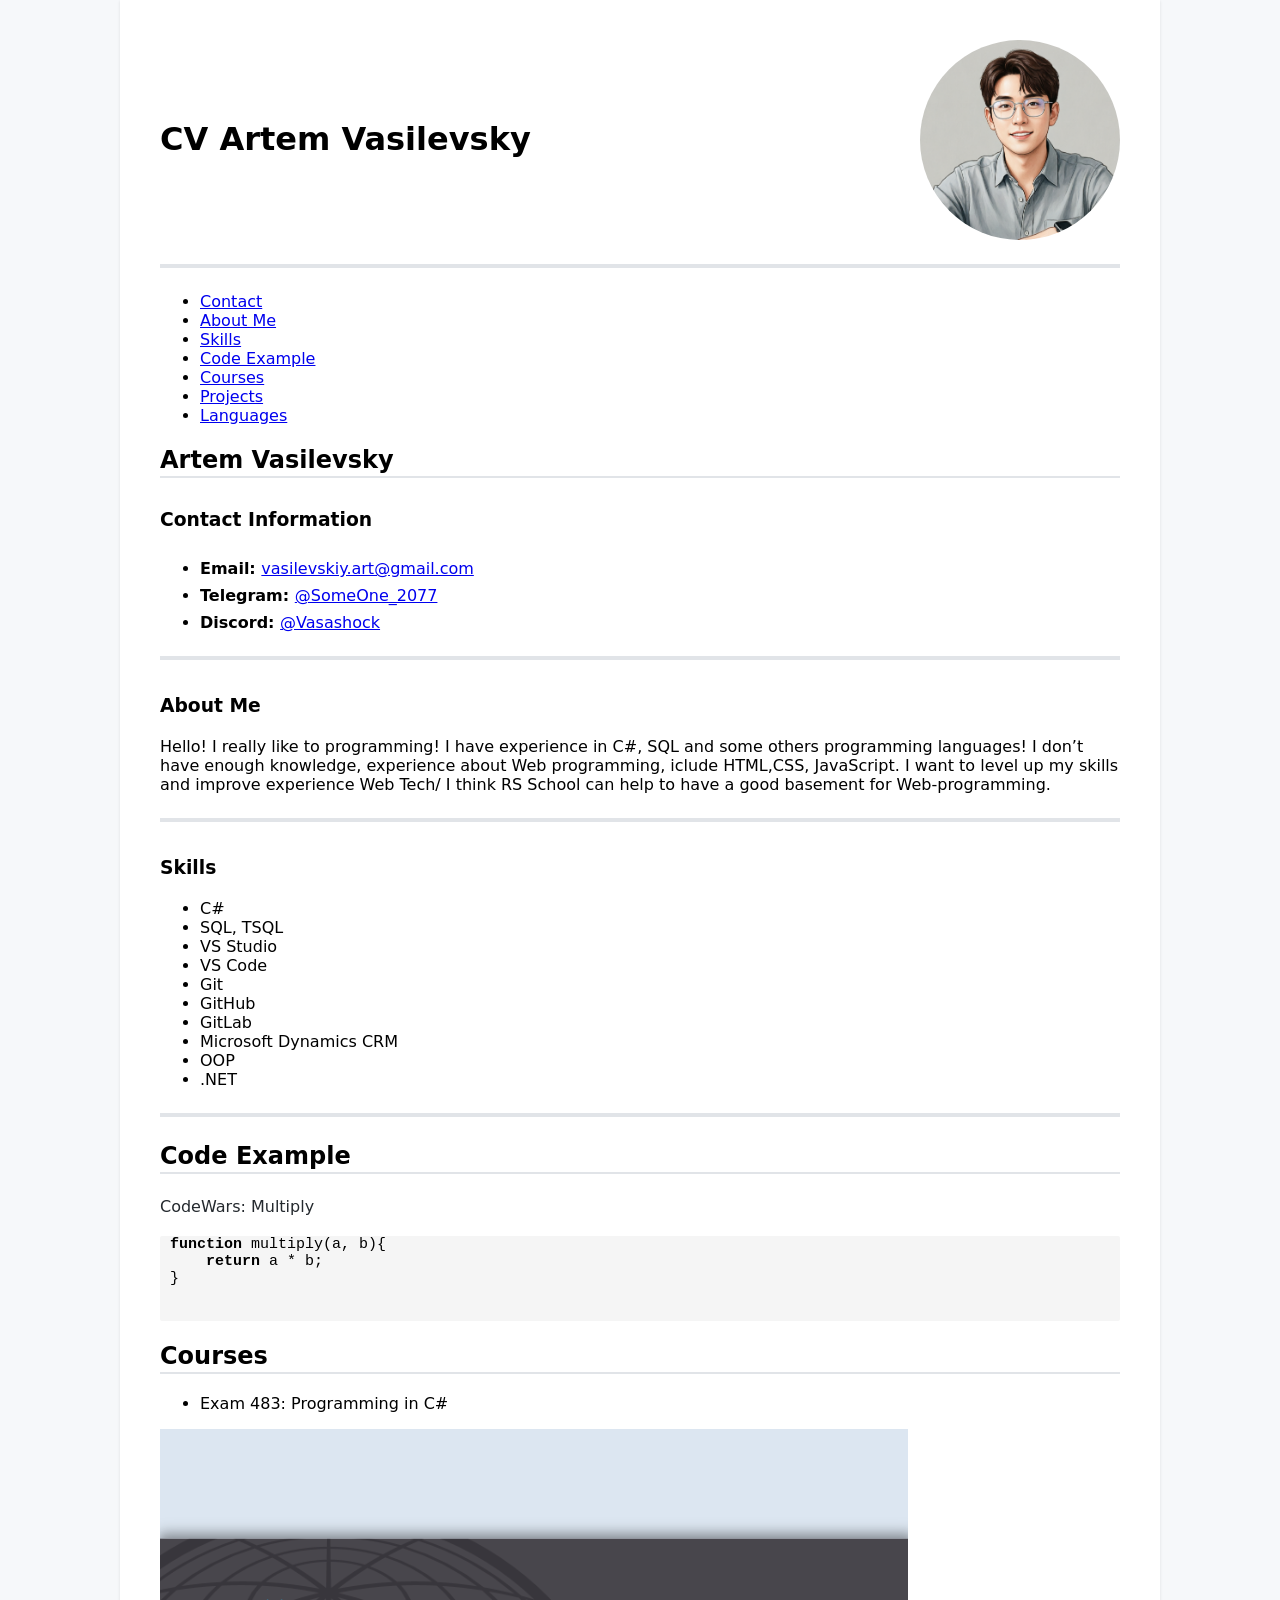
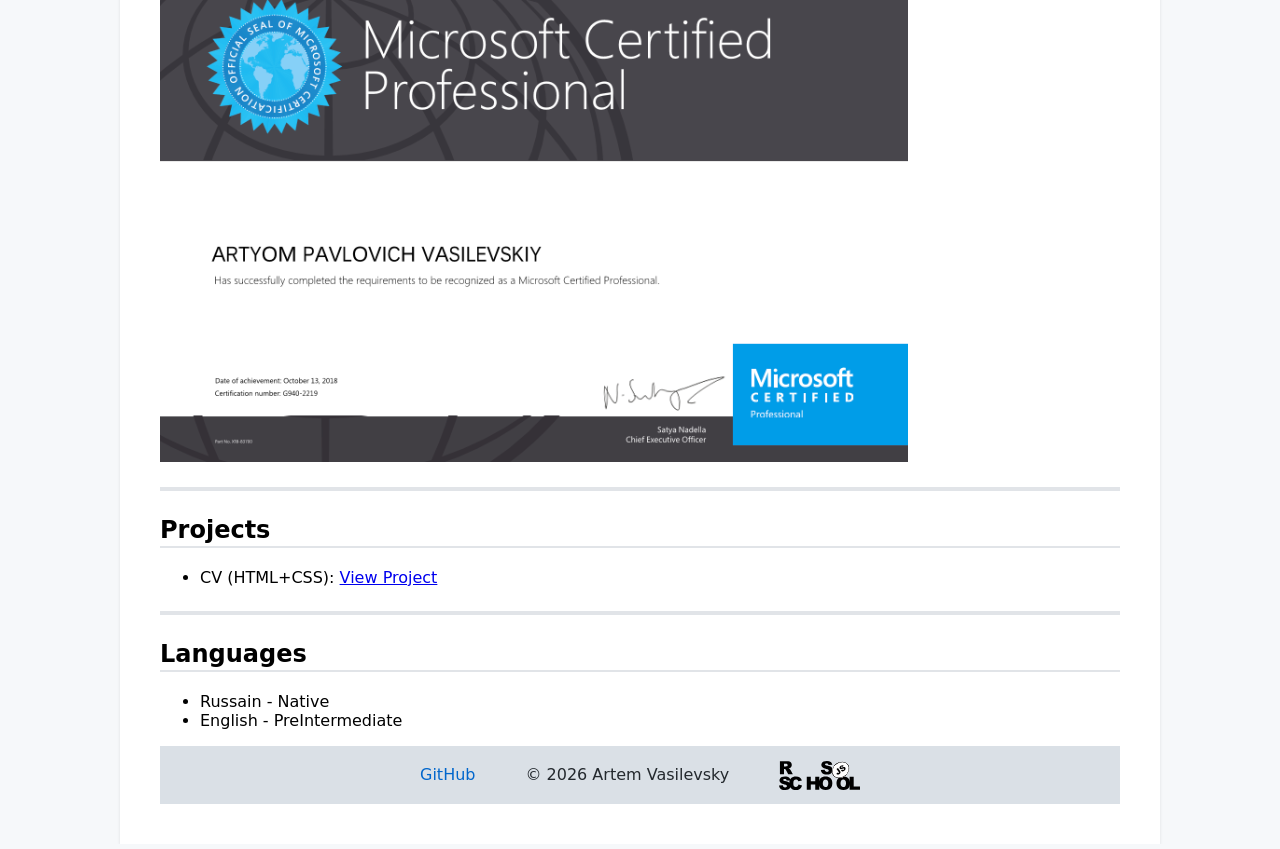
<file: index.html>
<!DOCTYPE html>
<html lang="en">

<head>
    <meta charset="utf-8">
    <meta name="description" content="Project HTML5 Artem Vasilevsky">
    <meta name="author" content="Artem Vasilevsky">
    <title>CV Artem Vasilevsky</title>
    <link rel="stylesheet" href="styles/style.css">
</head>

<body>
    <div class="container">
        <header>
            <div class="avatar-container">
                <h1>CV Artem Vasilevsky</h1>
                <img class="avatar" src="images/avatar.jpg.png" alt="author Avatar">
            </div>
            <hr>

            <nav>
                <ul>
                    <li><a href="#contact">Contact</a></li>
                    <li><a href="#about">About Me</a></li>
                    <li><a href="#skills">Skills</a></li>
                    <li><a href="#code">Code Example</a></li>
                    <li><a href="#courses">Courses</a></li>
                    <li><a href="#projects">Projects</a></li>
                    <li><a href="#lang">Languages</a></li>
                </ul>
            </nav>
        </header>
        <main>
            <h2 class="form-h2">Artem Vasilevsky</h2>
            <section id="contact">
                <h3>Contact Information</h3>
                <ul class="ul-strong">
                    <li>
                        Email:
                        <a href="mailto:vasilevskiy.art@gmail.com">vasilevskiy.art@gmail.com</a>
                    </li>
                    <li>
                        Telegram:
                        <a href="https://t.me/SomeOne_2077" target="_blank">@SomeOne_2077</a>
                    </li>
                    <li>
                        Discord:
                        <a href="https://discordapp.com/users/302721000485945346" target="_blank">@Vasashock</a>
                    </li>
                </ul>
                <hr>
            </section>

            <section id="about">
                <h3>About Me</h3>
                <div>
                    Hello! I really like to programming! I have experience in C#, SQL
                    and some others programming languages! I don’t have enough
                    knowledge, experience about Web programming, iclude HTML,CSS,
                    JavaScript. I want to level up my skills and improve experience Web
                    Tech/ I think RS School can help to have a good basement for
                    Web-programming.
                </div>
                <hr>
            </section>

            <section id="skills">
                <h3>Skills</h3>
                <ul>
                    <li class="li-skills">C#</li>
                    <li class="li-skills">SQL, TSQL</li>
                    <li class="li-skills">VS Studio</li>
                    <li class="li-skills">VS Code</li>
                    <li class="li-skills">Git</li>
                    <li class="li-skills">GitHub</li>
                    <li class="li-skills">GitLab</li>
                    <li class="li-skills">Microsoft Dynamics CRM</li>
                    <li class="li-skills">OOP</li>
                    <li class="li-skills">.NET</li>
                </ul>
                <hr>
            </section>

            <section id="code">
                <h2 class="form-h2">Code Example</h2>
                <p>CodeWars: Multiply</p>
                <div class="code-box">
                    <pre>
<code><strong>function</strong> multiply(a, b){
    <strong>return</strong> a * b;
}
        </code>
    </pre>
                </div>
            </section>

            <section id="courses">
                <h2 class="form-h2">Courses</h2>
                <ul>
                    <li>Exam 483: Programming in C#</li>
                </ul>
                <img src="images/Cert.png" alt="Programming in C# certificate">
                <hr>
            </section>
            <section id="projects">
                <h2 class="form-h2">Projects</h2>
                <ul>
                    <li>
                        CV (HTML+CSS):
                        <a href="https://vasashock.github.io/rsschool-cv/" target="_blank">View Project</a>
                    </li>
                </ul>
                <hr>
            </section>

            <section id="lang">
                <h2 class="form-h2">Languages</h2>
                <ul>
                    <li>Russain - Native</li>
                    <li>English - PreIntermediate</li>
                </ul>
            </section>
        </main>

        <footer>
            <div class="footer-content">
                <a href="https://github.com/Vasashock">GitHub</a>
                <p>&copy; 2026 Artem Vasilevsky</p>
                <a href="https://rs.school/courses/javascript-preschool-ru" target="_blank">
                    <img class="footer-logo" src="images/rs-school-logo.svg" alt="RS School Logo">
                </a>
            </div>
        </footer>
    </div>
</body>

</html>
</file>
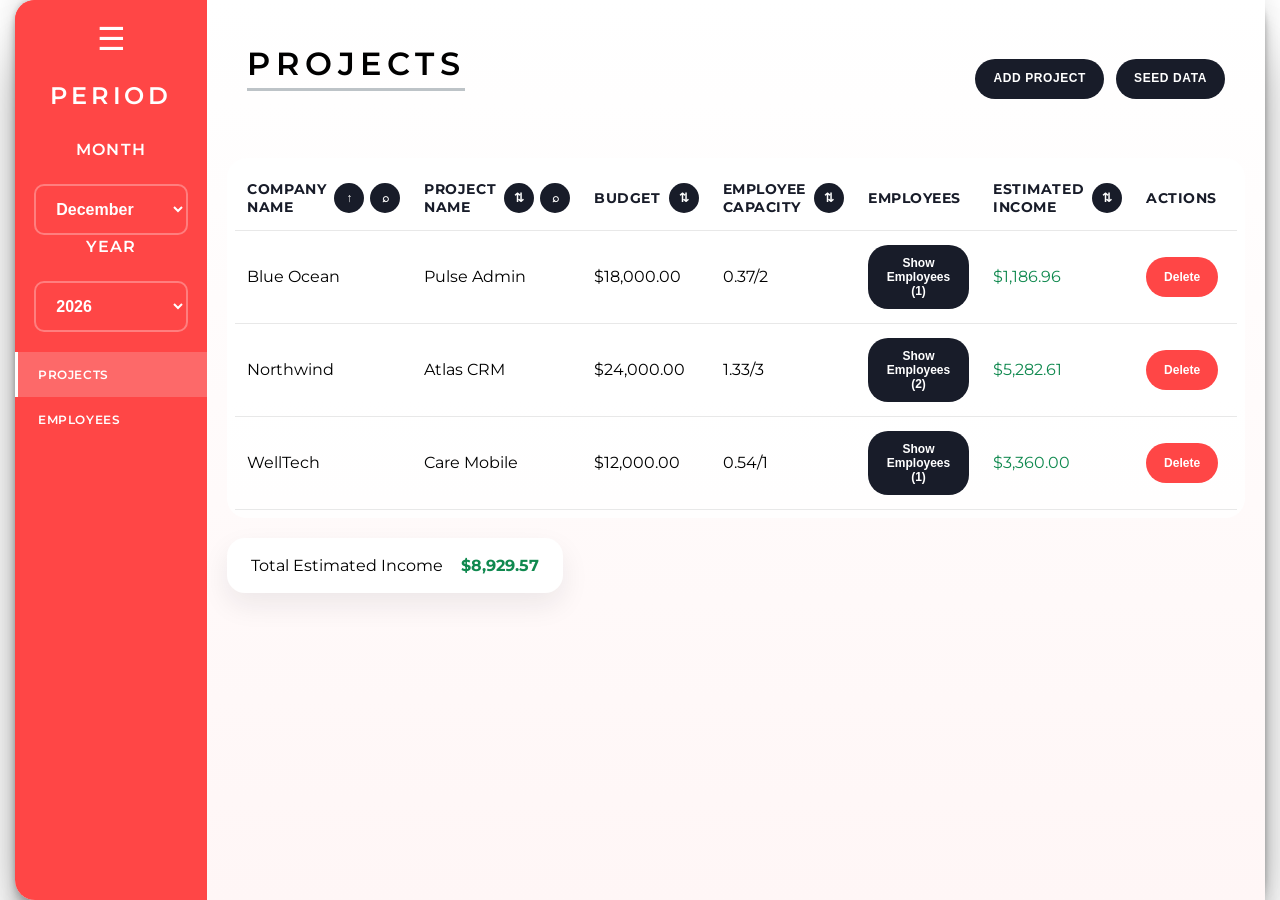
<file: dashboard/index.html>
<!DOCTYPE html>
<html lang="en">

<head>
    <meta charset="UTF-8">
    <meta name="viewport" content="width=device-width, initial-scale=1.0">
    <title>Dashboard</title>
    <link rel="stylesheet" href="./css/style.css">
    <link href="https://fonts.googleapis.com/css?family=Montserrat" rel="stylesheet">
    <link href="https://fonts.googleapis.com/css2?family=Allura&display=swap" rel="stylesheet">
    <link rel="icon" type="image/png" href="./image/visual-data.png">
</head>

<body>
    <main class="container">
        <aside class="navigation" id="sidebar">
            <button id="button-burger" aria-label="Toggle sidebar">☰</button>
            <h3 class="h3-text">Period</h3>
            <h4 class="h4-text">Month</h4>
            <select class="select-month" id="select-month">
                <option value="0" class="action-small">January</option>
                <option value="1" class="action-small">February</option>
                <option value="2" class="action-small">March</option>
                <option value="3" class="action-small">April</option>
                <option value="4" class="action-small">May</option>
                <option value="5" class="action-small">June</option>
                <option value="6" class="action-small">July</option>
                <option value="7" class="action-small">August</option>
                <option value="8" class="action-small">September</option>
                <option value="9" class="action-small">October</option>
                <option value="10" class="action-small">November</option>
                <option value="11" class="action-small">December</option>
            </select>
            <h4 class="h4-text">Year</h4>
            <select class="select-year" id="select-year">
                <option value="2025" class="action-small">2025</option>
                <option value="2026" class="action-small">2026</option>
                <option value="2027" class="action-small">2027</option>
            </select>
            <nav class="nav-links">
                <a class="nav title-project action-small active" data-view="projects">Projects</a>
                <a class="nav title-project action-small" data-view="employees">Employees</a>
            </nav>
        </aside>
        <section class="main-container">
            <div class="button-contaiter">
                <h1 id="view-title">Projects</h1>
                <button id="add-project-btn" class="add-btn action-small">Add Project</button>
                <button id="add-employee-btn" class="add-btn action-small hidden">Add Employee</button>
                <button id="add-seed-btn" class="seed-btn action-small">Seed Data</button>
            </div>
            <div id="filter-chips" class="filter-chips"></div>
            <div class="table-wrap">
                <table id="table-content">
                    <thead></thead>
                    <tbody></tbody>
                </table>
            </div>
            <div id="summary-panel" class="summary-panel"></div>
        </section>
    </main>
    <div id="overlay-root"></div>
    <script type="module" src="./js/main.js"></script>
</body>

</html>
</file>
<file: styles/style.css>
body {
  margin: 0;
  padding: 0;
  background-color: #f6f8fa;
  font-family: system-ui,  BlinkMacSystemFont, 'Segoe UI', Roboto, Oxygen, Ubuntu, Cantarell, 'Open Sans', 'Helvetica Neue', sans-serif;
}

h1,
h2,
h3 {
  font-weight: 600;
  line-height: 1.3;
}

h3 {
  padding-top: 10px;
}

p {
  font-size: 16px;
  line-height: 1.6;
  color: #24292e;
}

hr {
  margin: 24px 0;
  border: none;
  border-top: 4px solid #e1e4e8;
}

.form-h2 {
  border-bottom: 2px solid #e1e4e8;
}

.container {
  max-width: 960px;
  margin: 0 auto;
  background-color: #ffffff;
  padding: 40px;
  box-shadow: 0 1px 3px rgba(0, 0, 0, 0.1);
  min-height: 100vh;
}

li>a {
  font-weight: normal;
}

.ul-strong>li {
  padding-top: 8px;
  font-weight: bold;

}

.li-skills {
  font-weight: normal;
}

.code-box {
  padding-left: 10px;
  border-radius: 2px;
  font-family: monospace;
  font-size: 15px;
  background-color: #f5f5f5;
}

.code-box strong {
  font-weight: bold;
}

img {
  max-width: 100%;
  height: auto;
  display: block;
}


footer {
  background-color: #dae0e6;
}

.footer-content {
  max-width: 800px;
  margin: 0 auto;
  padding: 0 20px;

  display: flex;
  justify-content: center;
  align-items: center;
  gap: 50px;

}

.footer-content a {
  color: #0066cc;
  text-decoration: none;
}

.footer-content a:hover {
  text-decoration: underline;
}


.footer-logo {
  height: 30px;
  width: auto;
}

.avatar-container {
  display: flex;
  align-items: center;
  justify-content: space-between;
}

.avatar {
  width: 200px;
  height: 200px;
  border-radius: 50%;
  object-fit: cover;
  position: relative;
}
</file>
<file: dashboard/css/style.css>
* {
    box-sizing: border-box;
}

body {
    min-height: 100vh;
    background-color: white;
    margin: 0 15px;
    overflow-x: hidden;
    font-family: 'Montserrat', sans-serif;
    box-shadow: rgba(0, 0, 0, 0.25) 0 54px 55px, rgba(0, 0, 0, 0.12) 0 -12px 30px, rgba(0, 0, 0, 0.12) 0 4px 6px, rgba(0, 0, 0, 0.17) 0 12px 13px, rgba(0, 0, 0, 0.09) 0 -3px 5px;
    border-radius: 20px;
}

.container {
    display: flex;
    flex-direction: row;
    overflow: hidden;
    min-height: 100vh;
}

.navigation {
    display: flex;
    flex-direction: column;
    align-items: center;
    width: 100%;
    min-width: 150px;
    max-width: 250px;
    background-color: #FF4646;
    overflow: hidden;
    min-height: 100vh;
    border-top-left-radius: 20px;
    border-bottom-left-radius: 20px;
    transition: max-width 0.3s ease, min-width 0.3s ease, padding 0.3s ease;
}

.navigation.collapsed {
    min-width: 76px;
    max-width: 76px;
}

.navigation.collapsed .h3-text,
.navigation.collapsed .h4-text,
.navigation.collapsed select,
.navigation.collapsed .nav-links a {
    opacity: 0;
    pointer-events: none;
}

#button-burger {
    padding: 20px;
    margin: 0;
    border: none;
    background-color: #FF4646;
    color: white;
    font-size: 2rem;
    width: 100%;
    cursor: pointer;
}

h1,
h2,
h3,
h4,
p {
    margin-top: 0;
}

h3,
h4 {
    color: white;
}

select,
input {
    width: 100%;
    padding: 14px 16px;
    font-size: 16px;
    font-weight: 600;
    border: 2px solid rgba(255, 255, 255, 0.3);
    border-radius: 10px;
    background-color: transparent;
    color: inherit;
    cursor: pointer;
    transition: all 0.3s ease;
}

select option {
    background-color: #ff4757;
    color: #fff;
}

.navigation select {
    width: 80%;
    color: #fff;
}

select:hover,
input:hover {
    border-color: rgba(255, 255, 255, 0.9);
}

select:focus,
input:focus {
    outline: none;
    border-color: #fff;
    box-shadow: 0 4px 12px rgba(0, 0, 0, 0.15);
}

.main-container {
    flex-grow: 1;
    padding: 20px;
    background: linear-gradient(180deg, #ffffff 0%, #fff6f6 100%);
}

.button-contaiter {
    display: flex;
    flex-wrap: wrap;
    align-items: center;
    padding: 20px;
    gap: 12px;
}

#add-project-btn,
#add-employee-btn,
#add-seed-btn,
.table-btn,
.danger-btn,
.chip,
.icon-btn,
.link-btn {
    min-height: 40px;
    padding: 11px 18px;
    background-color: #181C29;
    border-radius: 20px;
    border: none;
    text-decoration: none;
    color: #FFFFFF;
    cursor: pointer;
    font-size: 0.75rem;
    font-weight: 600;
    transition: 0.2s ease;
}

#add-project-btn:hover,
#add-employee-btn:hover,
#add-seed-btn:hover,
.table-btn:hover,
.danger-btn:hover,
.chip:hover,
.icon-btn:hover,
.link-btn:hover {
    background-color: #ffffff;
    color: #181C29;
    border: 1px solid #FF4646;
}

.danger-btn {
    background-color: #FF4646;
}

.secondary-danger {
    background-color: #f19696;
}

.link-btn {
    background-color: transparent;
    color: #FF4646;
    padding: 0;
    min-height: auto;
}

.link-btn:hover {
    background-color: transparent;
    border: none;
    text-decoration: underline;
}

.nav-links {
    display: flex;
    flex-direction: column;
    margin-top: 20px;
    width: 100%;
}

.nav-links a.active {
    border-left-color: #ffffff;
    background-color: rgba(245, 242, 242, 0.20);
}

a {
    padding: 15px 20px;
    transition: background-color .2s ease;
    border-left: 3px solid transparent;
    cursor: pointer;
}

h1 {
    font-size: 32px;
    font-weight: 600;
    line-height: 150%;
    letter-spacing: 0.18em;
    text-transform: uppercase;
    border-bottom: 3px solid #bdc3c7;
    margin-right: auto;
}

.h3-text {
    font-size: 24px;
    font-weight: 600;
    line-height: 152%;
    letter-spacing: 0.16em;
    text-transform: uppercase;
}

.h4-text {
    font-size: 16px;
    font-weight: 600;
    line-height: 152%;
    letter-spacing: 0.08em;
    text-transform: uppercase;
}

.action-small {
    font-size: 12px;
    font-weight: 600;
    line-height: 130%;
    letter-spacing: 0.05em;
    text-transform: uppercase;
    color: #FFFFFF;
}

.hidden {
    display: none;
}

.table-wrap {
    overflow-x: auto;
    background: rgba(255, 255, 255, 0.9);
    border-radius: 20px;
    padding: 8px;
}

table {
    width: 100%;
    border-collapse: collapse;
}

th,
td {
    text-align: left;
    padding: 14px 12px;
    border-bottom: 1px solid #e8e8e8;
    vertical-align: middle;
}

th {
    color: #181C29;
    font-size: 14px;
    text-transform: uppercase;
    letter-spacing: 0.04em;
}

tbody tr:hover {
    background-color: #fff5f5;
}

.th-content {
    display: flex;
    align-items: center;
    justify-content: space-between;
    gap: 8px;
}

.th-actions {
    display: flex;
    gap: 6px;
}

.icon-btn {
    min-height: 30px;
    min-width: 30px;
    padding: 4px 8px;
    border-radius: 999px;
}

.large-icon {
    min-width: 40px;
    font-size: 24px;
    line-height: 1;
}

.has-filter {
    background-color: #FF4646;
}

.summary-panel {
    margin-top: 20px;
}

.summary-card {
    display: inline-flex;
    align-items: center;
    gap: 18px;
    padding: 18px 24px;
    border-radius: 18px;
    background: #ffffff;
    box-shadow: 0 12px 28px rgba(24, 28, 41, 0.08);
}

.filter-chips {
    display: flex;
    flex-wrap: wrap;
    gap: 8px;
    padding: 0 20px 20px;
}

.chip {
    background-color: #ffe7e7;
    color: #181C29;
}

.clear-chip {
    background-color: #181C29;
    color: white;
}

.positive-text {
    color: #10894f;
}

.negative-text {
    color: #d7263d;
}

.warning-text {
    color: #f59f00;
    font-weight: 700;
}

.empty-state {
    text-align: center;
    color: #7f8c8d;
    padding: 28px;
}

.tall {
    min-height: 140px;
    display: grid;
    place-items: center;
}

.action-group {
    display: flex;
    flex-wrap: wrap;
    gap: 8px;
}

.cell-select,
.cell-input {
    border: 1px solid #d9d9d9;
    background-color: white;
    color: #181C29;
    min-width: 120px;
}

.cell-input {
    cursor: text;
}

.modal-backdrop {
    position: fixed;
    inset: 0;
    background: rgba(24, 28, 41, 0.55);
    display: flex;
    justify-content: center;
    align-items: center;
    padding: 20px;
    z-index: 50;
}

.modal-window {
    width: min(720px, 100%);
    max-height: 90vh;
    overflow: auto;
    background: white;
    border-radius: 24px;
    padding: 24px;
    box-shadow: 0 24px 48px rgba(0, 0, 0, 0.18);
}

.drawer-like {
    width: min(520px, 100%);
}

.wide-modal {
    width: min(1100px, 100%);
}

.modal-header {
    display: flex;
    align-items: center;
    justify-content: space-between;
    gap: 12px;
    margin-bottom: 20px;
}

.stack-form {
    display: grid;
    gap: 14px;
}

.stack-form label,
.assignment-popup label {
    display: grid;
    gap: 8px;
    font-weight: 600;
    color: #181C29;
}

.stack-form input,
.stack-form select,
.floating-popup input,
.floating-popup select {
    color: #181C29;
    border-color: #d9d9d9;
    background-color: #fff;
}

.stack-form small,
.error-box {
    min-height: 18px;
    color: #d7263d;
}

.invalid {
    border-color: #d7263d;
}

.modal-actions,
.floating-actions {
    display: flex;
    flex-wrap: wrap;
    gap: 10px;
    margin-top: 14px;
}

.floating-popup {
    position: fixed;
    z-index: 60;
    background: white;
    border-radius: 20px;
    padding: 18px;
    box-shadow: 0 18px 40px rgba(24, 28, 41, 0.18);
    border: 1px solid #f1d3d3;
}

.floating-title {
    font-weight: 700;
    margin-bottom: 12px;
}

.mini-text {
    color: #6c757d;
    font-size: 14px;
}

.info-grid {
    display: grid;
    grid-template-columns: repeat(2, minmax(0, 1fr));
    gap: 10px 16px;
    padding: 14px 0;
}

.compact {
    font-size: 14px;
}

.detail-table {
    width: 100%;
}

.calendar-wrapper {
    display: grid;
    gap: 16px;
}

.calendar-head {
    display: flex;
    justify-content: space-between;
    gap: 12px;
    align-items: center;
    flex-wrap: wrap;
}

.weekdays,
.calendar-grid {
    display: grid;
    grid-template-columns: repeat(7, 1fr);
    gap: 8px;
}

.weekdays span {
    text-align: center;
    color: #7f8c8d;
    font-size: 14px;
}

.calendar-cell {
    min-height: 44px;
    border: none;
    border-radius: 12px;
    background: #fff1f1;
    cursor: pointer;
}

.calendar-cell.empty {
    visibility: hidden;
}

.calendar-cell.weekend {
    background: #fde1e1;
}

.calendar-cell.today {
    outline: 2px solid #181C29;
}

.calendar-cell.selected {
    background: #FF4646;
    color: white;
}

.vacation-ranges {
    padding: 14px 16px;
    border-radius: 14px;
    background: #fff5f5;
    color: #181C29;
}

.seed-list {
    display: grid;
    grid-template-columns: repeat(auto-fit, minmax(220px, 1fr));
    gap: 14px;
}

.seed-card {
    display: grid;
    gap: 8px;
    padding: 16px;
    border-radius: 18px;
    background: #fff7f7;
    border: 1px solid #ffe2e2;
}

@media (max-width: 900px) {
    body {
        margin: 0;
        border-radius: 0;
    }

    .container {
        flex-direction: column;
    }

    .navigation,
    .navigation.collapsed {
        min-width: 100%;
        max-width: 100%;
        min-height: auto;
        border-radius: 0;
        padding-bottom: 20px;
    }

    .navigation.collapsed .h3-text,
    .navigation.collapsed .h4-text,
    .navigation.collapsed select,
    .navigation.collapsed .nav-links a {
        opacity: 1;
        pointer-events: auto;
    }

    .button-contaiter {
        padding: 8px 0 20px;
    }

    .summary-card {
        width: 100%;
        justify-content: space-between;
    }
}
</file>
